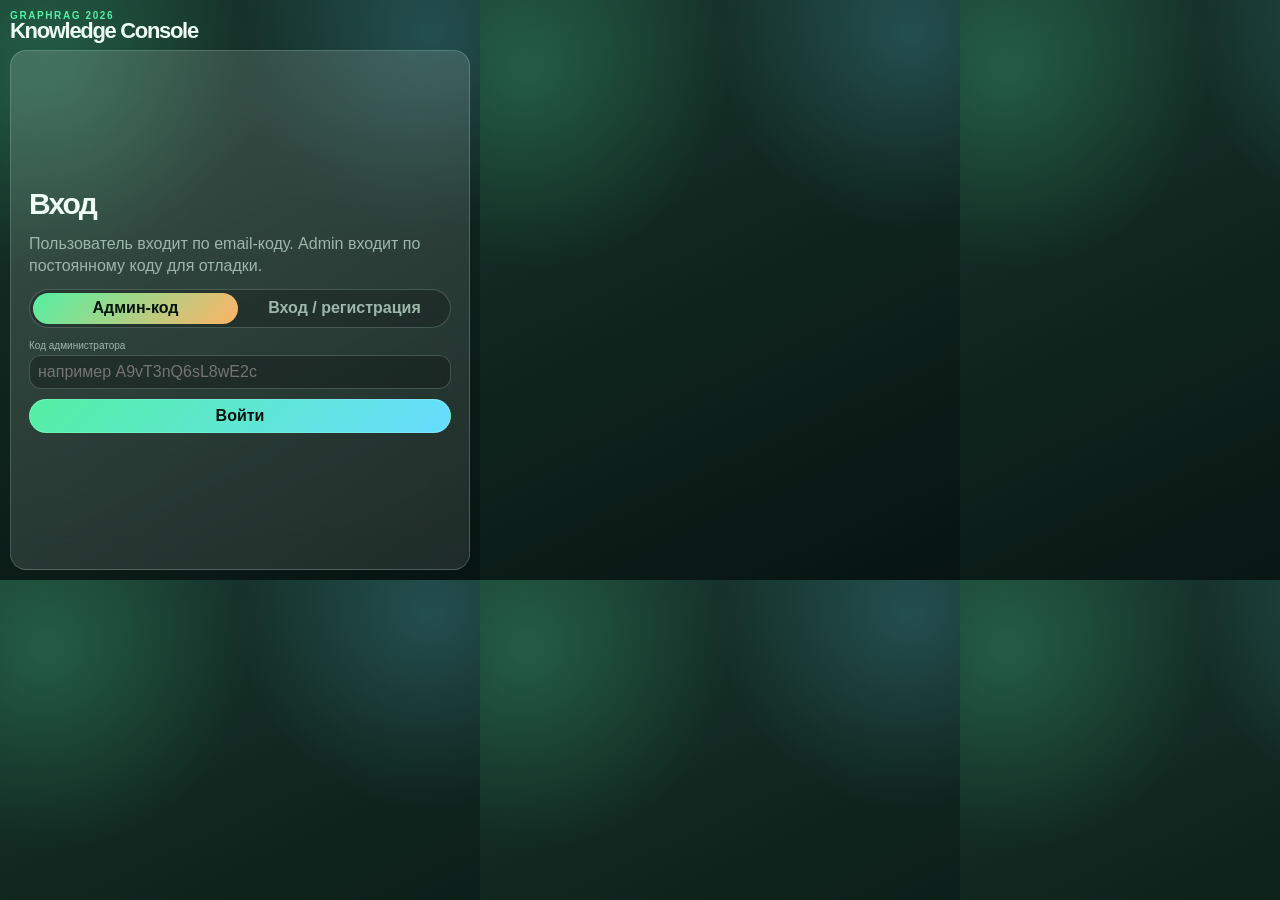
<file: diplom/browser_extension/popup.html>
<!doctype html>
<html lang="ru">
  <head>
    <meta charset="utf-8" />
    <meta name="viewport" content="width=device-width, initial-scale=1" />
    <title>GraphRAG Console</title>
    <link rel="stylesheet" href="styles.css" />
  </head>
  <body>
    <main class="app">
      <header class="header">
        <div>
          <div class="eyebrow">GraphRAG 2026</div>
          <h1>Knowledge Console</h1>
        </div>
        <button id="logoutBtn" class="btn ghost hidden">Выйти</button>
      </header>

      <section id="loginView" class="card login-view">
        <h2>Вход</h2>
        <p class="muted">Пользователь входит по email-коду. Admin входит по постоянному коду для отладки.</p>
        <div class="auth-switch">
          <button id="showLoginBtn" class="auth-tab active" type="button">Админ-код</button>
          <button id="showRegisterBtn" class="auth-tab" type="button">Вход / регистрация</button>
        </div>

        <div id="codeLoginForm" class="auth-panel">
          <label class="field">
            <span>Код администратора</span>
            <input id="accessCode" placeholder="например A9vT3nQ6sL8wE2c" autocomplete="off" />
          </label>
          <button id="codeLoginBtn" class="btn primary full">Войти</button>
          <p id="loginError" class="error hidden"></p>
        </div>

        <div id="registerForm" class="auth-panel hidden">
          <label class="field">
            <span>Email</span>
            <input id="registerEmail" type="email" placeholder="name@example.com" autocomplete="email" />
          </label>
          <button id="registerBtn" class="btn primary full">Отправить код на почту</button>
          <p id="registerError" class="error hidden"></p>
          <div id="registerSent" class="sent-card hidden">
            <span class="sent-icon">✓</span>
            <div>
              <strong>Код отправлен</strong>
              <p>Проверь почту и введи код ниже.</p>
            </div>
          </div>
          <div id="emailCodeBlock" class="auth-panel hidden">
            <label class="field">
              <span>Код из письма</span>
              <input id="emailCode" inputmode="numeric" maxlength="12" placeholder="123456" autocomplete="one-time-code" />
            </label>
            <button id="verifyEmailCodeBtn" class="btn primary full">Войти</button>
          </div>
        </div>
      </section>

      <section id="mainView" class="main-view hidden">
        <section class="top-grid">
          <div class="card user-card">
            <span id="roleBadge" class="badge">user</span>
            <span id="apiStatusText" class="api-state">API: unknown</span>
          </div>

          <div class="card api-card">
            <label class="field">
              <span>API endpoint</span>
              <input id="apiUrl" placeholder="http://127.0.0.1:8099" />
            </label>
            <button id="saveApiBtn" class="btn small">Save</button>
            <button id="statusBtn" class="btn small ghost">Status</button>
          </div>
        </section>

        <nav class="tabs">
          <button class="tab active" data-tab="chat">Chat</button>
          <button id="mgrTabBtn" class="tab" data-tab="mgr">MGR</button>
        </nav>

        <section id="chatTab" class="tab-panel active">
          <div id="messages" class="messages">
            <div class="message bot">Задай вопрос по базе знаний.</div>
          </div>
          <div class="chat-form">
            <textarea id="question" placeholder="Например: дай ссылку на NuGet.CommandLine версии 6.10.0"></textarea>
            <button id="askBtn" class="btn primary">Ask</button>
          </div>
        </section>

        <section id="mgrTab" class="tab-panel mgr-panel">
          <section class="card output-card">
            <div class="card-head">
              <strong>Output</strong>
              <div class="segmented">
                <label><input type="radio" name="outputMode" value="text" checked /> Text</label>
                <label><input type="radio" name="outputMode" value="json" /> JSON</label>
                <button id="clearLogBtn" class="link-btn">clear</button>
              </div>
            </div>
            <pre id="log">Нажми Status или запусти действие.</pre>
          </section>

          <section class="quick-actions">
            <button id="mgrStatusBtn" class="btn ghost">Status</button>
            <button id="rebuildBtn" class="btn ghost">Rebuild KB</button>
            <button id="askDebugBtn" class="btn ghost">Ask Debug</button>
          </section>

          <section class="card parse-card">
            <div class="card-head">
              <strong>Parse from file</strong>
              <span class="muted">первые N или весь файл</span>
            </div>
            <div class="parse-grid">
              <label class="field">
                <span>Тип</span>
                <select id="sourceFileType">
                  <option value="packages">packages.txt</option>
                  <option value="docs">docs_registry.json</option>
                </select>
              </label>
              <label class="field">
                <span>N</span>
                <input id="sourceLimit" type="number" min="1" placeholder="all" />
              </label>
            </div>
            <label class="field">
              <span>Путь к файлу</span>
              <input id="sourceFilePath" value="xdt/rpo/packages.txt" />
            </label>
            <div class="row">
              <label class="check">
                <input id="forceRefresh" type="checkbox" />
                force refresh
              </label>
              <button id="parseFileBtn" class="btn primary">Parse file</button>
            </div>
          </section>

          <section class="card url-card">
            <div class="card-head">
              <strong>Single URL</strong>
              <span class="muted">одна страница</span>
            </div>
            <label class="field">
              <span>URL</span>
              <input id="singleUrl" placeholder="https://docs.python.org/3.12/library/functions.html#eval" />
            </label>
            <button id="parseUrlBtn" class="btn primary full">Parse URL</button>
          </section>

        </section>
      </section>

      <section id="askDebugModal" class="modal hidden" aria-hidden="true">
        <div class="modal-backdrop" id="askDebugBackdrop"></div>
        <div class="modal-card" role="dialog" aria-modal="true" aria-labelledby="askDebugTitle">
          <div class="modal-head">
            <div>
              <strong id="askDebugTitle">Ask Debug</strong>
              <p class="muted">Вопрос будет отправлен на /ask_debug, ответ появится в Output.</p>
            </div>
            <button id="askDebugCloseBtn" class="link-btn" type="button">×</button>
          </div>

          <label class="field">
            <span>Вопрос для отладки</span>
            <textarea id="askDebugQuestion" placeholder="Например: какие пакеты nuget есть в базе?"></textarea>
          </label>

          <div class="modal-actions">
            <button id="askDebugCancelBtn" class="btn ghost" type="button">Отмена</button>
            <button id="askDebugRunBtn" class="btn primary" type="button">Отправить</button>
          </div>
        </div>
      </section>
    </main>
    <script src="popup.js"></script>
  </body>
</html>
</file>
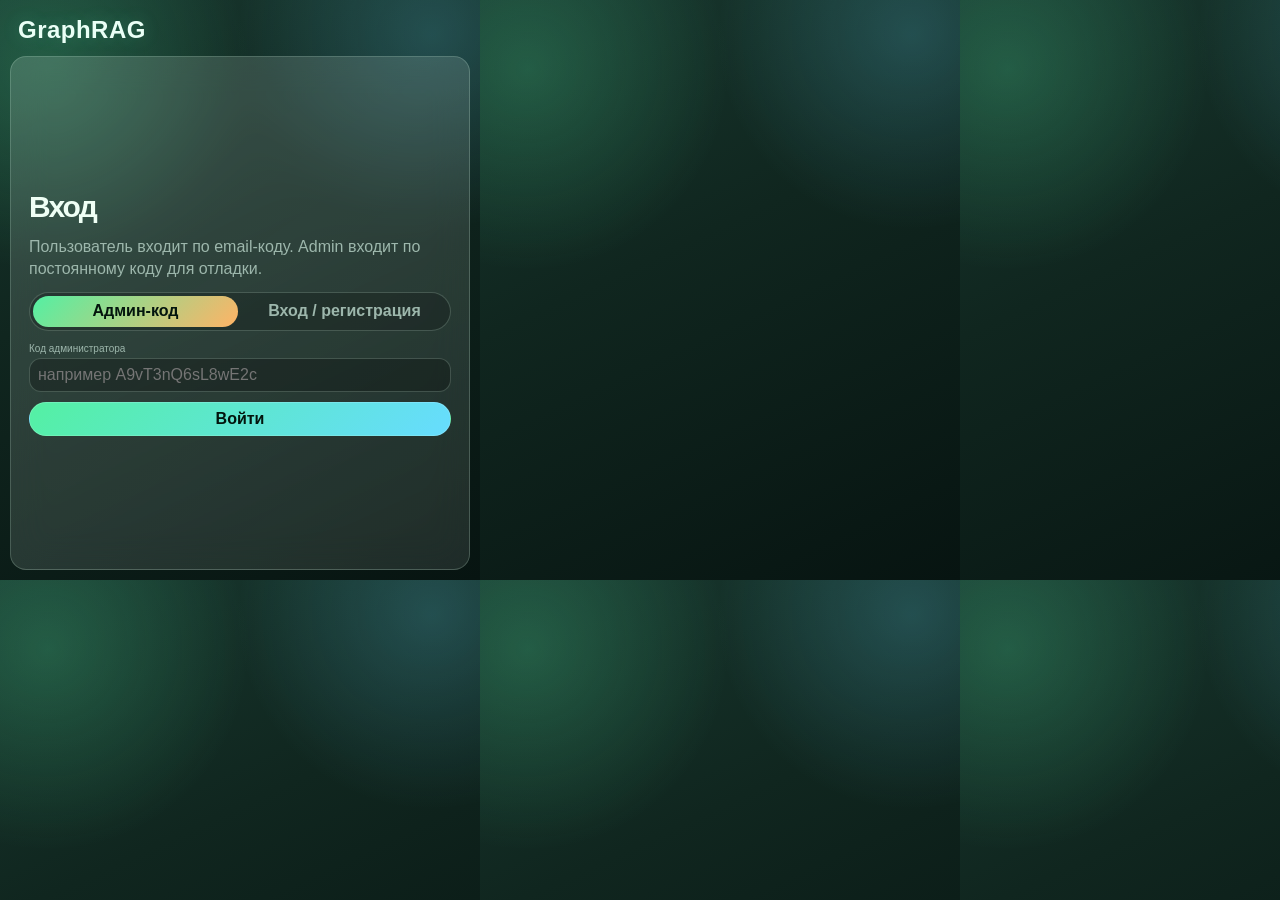
<file: last_version/diplom/browser_extension/popup.html>
<!doctype html>
<html lang="ru">
  <head>
    <meta charset="utf-8" />
    <meta name="viewport" content="width=device-width, initial-scale=1" />
    <link rel="stylesheet" href="styles.css" />
  </head>
  <body>
    <main class="app">
    <header class="header">
      <div>
        <h1 class="brand-title">GraphRAG</h1>
      </div>
      <button id="logoutBtn" class="btn ghost hidden">Выйти</button>
    </header>

      <section id="loginView" class="card login-view">
        <h2>Вход</h2>
        <p class="muted">Пользователь входит по email-коду. Admin входит по постоянному коду для отладки.</p>
        <div class="auth-switch">
          <button id="showLoginBtn" class="auth-tab active" type="button">Админ-код</button>
          <button id="showRegisterBtn" class="auth-tab" type="button">Вход / регистрация</button>
        </div>

        <div id="codeLoginForm" class="auth-panel">
          <label class="field">
            <span>Код администратора</span>
            <input id="accessCode" placeholder="например A9vT3nQ6sL8wE2c" autocomplete="off" />
          </label>
          <button id="codeLoginBtn" class="btn primary full">Войти</button>
          <p id="loginError" class="error hidden"></p>
        </div>

        <div id="registerForm" class="auth-panel hidden">
          <label class="field">
            <span>Email</span>
            <input id="registerEmail" type="email" placeholder="name@example.com" autocomplete="email" />
          </label>
          <button id="registerBtn" class="btn primary full">Отправить код на почту</button>
          <p id="registerError" class="error hidden"></p>
          <div id="registerSent" class="sent-card hidden">
            <span class="sent-icon">✓</span>
            <div>
              <strong>Код отправлен</strong>
              <p>Проверь почту и введи код ниже.</p>
            </div>
          </div>
          <div id="emailCodeBlock" class="auth-panel hidden">
            <label class="field">
              <span>Код из письма</span>
              <input id="emailCode" inputmode="numeric" maxlength="12" placeholder="123456" autocomplete="one-time-code" />
            </label>
            <button id="verifyEmailCodeBtn" class="btn primary full">Войти</button>
          </div>
        </div>
      </section>

      <section id="mainView" class="main-view hidden">
        <section class="top-grid">
          <div class="card user-card">
            <span id="roleBadge" class="badge">user</span>
            <span id="apiStatusText" class="api-state">API: unknown</span>
          </div>

          <div class="card llm-card">
            <span class="mini-label">Выбор модели</span>
            <div class="llm-switch" aria-label="Answer model">
              <button id="llmApiBtn" class="llm-option active" type="button">API</button>
              <button id="llmLocalBtn" class="llm-option" type="button">Local</button>
            </div>
          </div>

          <div class="card api-card">
            <label class="field">
              <span>API endpoint</span>
              <input id="apiUrl" placeholder="http://127.0.0.1:8099" />
            </label>
            <button id="saveApiBtn" class="btn small">Save</button>
            <button id="statusBtn" class="btn small ghost">Status</button>
          </div>
        </section>

        <nav class="tabs">
          <button class="tab active" data-tab="chat">Chat</button>
          <button id="mgrTabBtn" class="tab" data-tab="mgr">MGR</button>
        </nav>

        <section id="chatTab" class="tab-panel active">
          <div id="messages" class="messages">
            <div class="message bot">Задай вопрос по базе знаний.</div>
          </div>
          <div class="chat-form">
            <textarea id="question" placeholder="Например: дай ссылку на NuGet.CommandLine версии 6.10.0"></textarea>
            <button id="askBtn" class="btn primary">Ask</button>
          </div>
        </section>

        <section id="mgrTab" class="tab-panel mgr-panel">
          <section class="card output-card">
            <div class="card-head">
              <strong>Output</strong>
              <div class="segmented">
                <label><input type="radio" name="outputMode" value="text" checked /> Text</label>
                <label><input type="radio" name="outputMode" value="json" /> JSON</label>
                <button id="clearLogBtn" class="link-btn">clear</button>
              </div>
            </div>
            <pre id="log">Нажми Status или запусти действие.</pre>
          </section>

          <section class="quick-actions">
            <button id="mgrStatusBtn" class="btn ghost">Status</button>
            <button id="rebuildBtn" class="btn ghost">Rebuild KB</button>
            <button id="askDebugBtn" class="btn ghost">Ask Debug</button>
          </section>

          <section class="card parse-card">
            <div class="card-head">
              <strong>Parse from file</strong>
              <span class="muted">первые N или весь файл</span>
            </div>
            <div class="parse-grid">
              <label class="field">
                <span>Тип</span>
                <select id="sourceFileType">
                  <option value="packages">packages.txt</option>
                  <option value="docs">docs_registry.json</option>
                </select>
              </label>
              <label class="field">
                <span>N</span>
                <input id="sourceLimit" type="number" min="1" placeholder="all" />
              </label>
            </div>
            <label class="field">
              <span>Путь к файлу</span>
              <input id="sourceFilePath" value="xdt/rpo/packages.txt" />
            </label>
            <div class="row">
              <label class="check">
                <input id="forceRefresh" type="checkbox" />
                force refresh
              </label>
              <button id="parseFileBtn" class="btn primary">Parse file</button>
            </div>
          </section>

          <section class="card url-card">
            <div class="card-head">
              <strong>Single URL</strong>
              <span class="muted">одна страница</span>
            </div>
            <label class="field">
              <span>URL</span>
              <input id="singleUrl" placeholder="https://docs.python.org/3.12/library/functions.html#eval" />
            </label>
            <button id="parseUrlBtn" class="btn primary full">Parse URL</button>
          </section>

        </section>
      </section>

      <section id="askDebugModal" class="modal hidden" aria-hidden="true">
        <div class="modal-backdrop" id="askDebugBackdrop"></div>
        <div class="modal-card" role="dialog" aria-modal="true" aria-labelledby="askDebugTitle">
          <div class="modal-head">
            <div>
              <strong id="askDebugTitle">Ask Debug</strong>
              <p class="muted">Вопрос будет отправлен на /ask_debug, ответ появится в Output.</p>
            </div>
            <button id="askDebugCloseBtn" class="link-btn" type="button">×</button>
          </div>

          <label class="field">
            <span>Вопрос для отладки</span>
            <textarea id="askDebugQuestion" placeholder="Например: какие пакеты nuget есть в базе?"></textarea>
          </label>

          <div class="modal-actions">
            <button id="askDebugCancelBtn" class="btn ghost" type="button">Отмена</button>
            <button id="askDebugRunBtn" class="btn primary" type="button">Отправить</button>
          </div>
        </div>
      </section>
    </main>
    <script src="popup.js"></script>
  </body>
</html>
</file>
<file: diplom/browser_extension/styles.css>
:root {
  --bg: #071411;
  --bg2: #10261f;
  --card: rgba(239, 255, 245, 0.1);
  --card2: rgba(239, 255, 245, 0.16);
  --line: rgba(220, 255, 235, 0.2);
  --text: #effff5;
  --muted: #9db7ac;
  --green: #54f0a3;
  --cyan: #67dcff;
  --orange: #ffb366;
  --red: #ff6b78;
}

* {
  box-sizing: border-box;
}

html,
body {
  width: 480px;
  height: 580px;
  margin: 0;
  overflow: hidden;
}

body {
  overflow: hidden;
  color: var(--text);
  background:
    radial-gradient(circle at 10% 12%, rgba(84, 240, 163, 0.22), transparent 30%),
    radial-gradient(circle at 90% 6%, rgba(103, 220, 255, 0.2), transparent 28%),
    linear-gradient(155deg, #18382f, var(--bg2) 42%, var(--bg));
  font-family: "Segoe UI Variable Display", "Segoe UI", sans-serif;
}

::-webkit-scrollbar {
  width: 9px;
  height: 0;
}

::-webkit-scrollbar-track {
  background: rgba(5, 20, 16, 0.55);
  border-radius: 999px;
}

::-webkit-scrollbar-thumb {
  border: 2px solid rgba(5, 20, 16, 0.55);
  border-radius: 999px;
  background: linear-gradient(180deg, var(--green), var(--cyan));
}

::-webkit-scrollbar-thumb:hover {
  background: linear-gradient(180deg, #75ffc0, #8de8ff);
}

button,
input,
textarea,
select {
  font: inherit;
}

.hidden {
  display: none !important;
}

.app {
  width: 480px;
  height: 580px;
  max-height: 580px;
  display: grid;
  grid-template-rows: auto minmax(0, 1fr);
  gap: 8px;
  padding: 10px;
  overflow: hidden;
}

.header {
  display: flex;
  align-items: flex-start;
  justify-content: space-between;
  gap: 8px;
}

.eyebrow {
  color: var(--green);
  font-size: 10px;
  font-weight: 800;
  letter-spacing: 0.16em;
  text-transform: uppercase;
}

h1,
h2,
p {
  margin: 0;
}

h1 {
  font-size: 22px;
  line-height: 0.95;
  letter-spacing: -0.06em;
}

h2 {
  font-size: 30px;
  letter-spacing: -0.06em;
}

.main-view {
  min-height: 0;
  display: grid;
  grid-template-rows: auto auto minmax(0, 1fr);
  gap: 7px;
  overflow: hidden;
}

.card,
.tabs,
.tab-panel {
  border: 1px solid var(--line);
  border-radius: 16px;
  background: linear-gradient(145deg, var(--card2), var(--card));
  backdrop-filter: blur(18px);
}

.login-view {
  display: grid;
  gap: 12px;
  align-content: center;
  padding: 18px;
  min-height: 0;
  overflow: hidden;
}

.auth-switch {
  display: grid;
  grid-template-columns: repeat(2, 1fr);
  gap: 4px;
  padding: 3px;
  border: 1px solid var(--line);
  border-radius: 999px;
  background: rgba(0, 0, 0, 0.2);
}

.auth-tab {
  min-height: 31px;
  border: 0;
  border-radius: 999px;
  color: var(--muted);
  background: transparent;
  font-weight: 850;
  cursor: pointer;
}

.auth-tab.active {
  color: #03140d;
  background: linear-gradient(135deg, var(--green), var(--orange));
}

.auth-panel {
  display: grid;
  gap: 10px;
}

.sent-card {
  display: grid;
  grid-template-columns: auto minmax(0, 1fr);
  gap: 10px;
  align-items: center;
  padding: 10px;
  border: 1px solid rgba(84, 240, 163, 0.36);
  border-radius: 14px;
  background: rgba(84, 240, 163, 0.12);
}

.sent-card strong {
  display: block;
  font-size: 13px;
}

.sent-card p {
  margin-top: 2px;
  color: var(--muted);
  font-size: 11px;
  line-height: 1.35;
}

.sent-icon {
  display: grid;
  place-items: center;
  width: 32px;
  height: 32px;
  border-radius: 999px;
  color: #03140d;
  background: linear-gradient(135deg, var(--green), var(--cyan));
  font-weight: 950;
  box-shadow: 0 0 24px rgba(84, 240, 163, 0.28);
}

.sent-pop {
  animation: sentPop 0.48s cubic-bezier(0.18, 0.9, 0.2, 1.25);
}

.muted,
.hint {
  color: var(--muted);
  line-height: 1.35;
}

.hint,
.error {
  font-size: 11px;
}

.error {
  color: var(--red);
}

code {
  color: var(--green);
}

.top-grid {
  display: grid;
  grid-template-columns: 0.75fr 1.8fr;
  gap: 6px;
}

.top-grid.user-mode {
  grid-template-columns: 1fr;
}

.user-card,
.api-card {
  padding: 7px;
}

.badge {
  display: inline-flex;
  padding: 5px 8px;
  border-radius: 999px;
  font-size: 10px;
  font-weight: 900;
  letter-spacing: 0.12em;
  text-transform: uppercase;
}

.badge.user {
  color: var(--cyan);
  background: rgba(103, 220, 255, 0.18);
}

.badge.admin {
  color: var(--orange);
  background: rgba(255, 179, 102, 0.2);
}

.api-state {
  display: block;
  margin-top: 6px;
  color: var(--muted);
  font-size: 11px;
}

.api-state.ok {
  color: var(--green);
}

.api-state.warn {
  color: var(--orange);
}

.api-state.bad {
  color: var(--red);
}

.api-card {
  display: grid;
  grid-template-columns: minmax(0, 1fr) auto auto;
  gap: 6px;
  align-items: end;
}

.field {
  display: grid;
  gap: 4px;
  min-width: 0;
}

.field span {
  color: var(--muted);
  font-size: 10px;
}

input,
textarea,
select {
  width: 100%;
  min-width: 0;
  border: 1px solid var(--line);
  border-radius: 12px;
  outline: none;
  padding: 7px 8px;
  color: var(--text);
  background: rgba(0, 0, 0, 0.26);
}

textarea {
  min-height: 72px;
  resize: none;
}

.btn {
  min-height: 32px;
  border: 1px solid rgba(255, 255, 255, 0.15);
  border-radius: 999px;
  padding: 7px 11px;
  color: #03140d;
  background: linear-gradient(135deg, var(--green), var(--cyan));
  font-weight: 850;
  cursor: pointer;
}

.btn.small {
  min-height: 32px;
  padding: 6px 9px;
  font-size: 12px;
}

.btn.ghost,
.link-btn {
  color: var(--muted);
  background: rgba(255, 255, 255, 0.08);
}

.btn.full {
  width: 100%;
}

.btn:disabled {
  opacity: 0.62;
  cursor: wait;
}

.btn.busy {
  box-shadow: 0 0 0 3px rgba(103, 220, 255, 0.18), 0 0 24px rgba(103, 220, 255, 0.22);
}

.btn.done {
  box-shadow: 0 0 0 3px rgba(84, 240, 163, 0.2), 0 0 22px rgba(84, 240, 163, 0.26);
}

.btn.failed {
  color: #ffe9ec;
  background: rgba(255, 107, 120, 0.22);
  box-shadow: 0 0 0 3px rgba(255, 107, 120, 0.18);
}

.tabs {
  display: grid;
  grid-template-columns: repeat(2, 1fr);
  gap: 4px;
  padding: 3px;
  border-radius: 999px;
  background: rgba(0, 0, 0, 0.22);
}

.tab {
  min-height: 30px;
  border: 0;
  border-radius: 999px;
  color: var(--muted);
  background: transparent;
  font-weight: 850;
}

.tab.active {
  color: #03140d;
  background: linear-gradient(135deg, var(--green), var(--orange));
}

.tab-panel {
  display: none;
  min-height: 0;
  overflow-x: hidden;
  overflow-y: hidden;
  padding: 8px;
  padding-bottom: 8px;
}

.tab-panel.active {
  display: block;
  gap: 8px;
  align-content: start;
}

#chatTab.active {
  display: grid;
  grid-template-rows: minmax(0, 1fr) auto;
}

.mgr-panel.active {
  display: grid;
  gap: 8px;
  align-content: start;
  overflow-x: hidden;
  overflow-y: auto;
  padding-right: 6px;
}

.mgr-panel > * + * {
  margin-top: 0;
}

.messages {
  min-height: 0;
  overflow-x: hidden;
  overflow-y: auto;
  display: grid;
  align-content: start;
  gap: 8px;
  padding-right: 2px;
}

.message {
  max-width: 88%;
  padding: 9px 10px;
  border-radius: 14px;
  white-space: pre-wrap;
  overflow-wrap: anywhere;
  word-break: normal;
  font-size: 12px;
  line-height: 1.35;
}

.message a {
  display: inline;
  max-width: 100%;
  color: inherit;
  font-weight: 800;
  text-decoration: underline;
  text-decoration-thickness: 1px;
  text-underline-offset: 3px;
  overflow-wrap: anywhere;
}

.message.bot a,
.message.error a {
  color: #9fffd0;
}

.message.user a {
  color: #03140d;
}

.message.bot {
  justify-self: start;
  background: rgba(255, 255, 255, 0.11);
}

.message.user {
  justify-self: end;
  color: #03140d;
  background: var(--green);
}

.message.error {
  justify-self: start;
  color: #ffd6da;
  background: rgba(255, 107, 120, 0.2);
}

.chat-form {
  display: grid;
  grid-template-columns: minmax(0, 1fr) auto;
  gap: 8px;
  align-items: end;
}

.mgr-panel {
  grid-template-rows: auto auto auto auto auto;
}

.output-card,
.parse-card,
.url-card {
  padding: 7px;
}

.card-head {
  display: flex;
  align-items: center;
  justify-content: space-between;
  gap: 8px;
  margin-bottom: 7px;
}

.card-head strong {
  font-size: 13px;
}

.card-head .muted {
  font-size: 10px;
}

.segmented {
  display: flex;
  align-items: center;
  gap: 6px;
  color: var(--muted);
  font-size: 11px;
}

.segmented input,
.check input {
  width: auto;
  accent-color: var(--green);
}

.link-btn {
  min-height: 26px;
  border: 0;
  border-radius: 999px;
  padding: 4px 8px;
  font-size: 11px;
}

pre {
  height: 96px;
  margin: 0;
  overflow-x: hidden;
  overflow-y: auto;
  padding: 8px;
  border-radius: 12px;
  color: #d8f8e5;
  background: rgba(0, 0, 0, 0.24);
  white-space: pre-wrap;
  overflow-wrap: anywhere;
  word-break: normal;
  font-family: "Cascadia Code", "Consolas", monospace;
  font-size: 11px;
  line-height: 1.38;
}

.quick-actions {
  display: grid;
  grid-template-columns: repeat(3, minmax(0, 1fr));
  gap: 6px;
}

.quick-actions .btn {
  padding: 7px 6px;
  font-size: 11px;
}

.parse-grid {
  display: grid;
  grid-template-columns: 1fr 74px;
  gap: 7px;
}

.row {
  display: grid;
  grid-template-columns: minmax(0, 1fr) auto;
  gap: 7px;
  align-items: center;
}

.check {
  display: inline-flex;
  gap: 6px;
  align-items: center;
  color: var(--muted);
  font-size: 11px;
}

.loading {
  color: transparent !important;
  position: relative;
}

.loading::after {
  content: "";
  position: absolute;
  width: 13px;
  height: 13px;
  inset: 50% auto auto 50%;
  margin: -7px 0 0 -7px;
  border: 2px solid rgba(3, 20, 13, 0.25);
  border-top-color: #03140d;
  border-radius: 999px;
  animation: spin 0.8s linear infinite;
}

@keyframes spin {
  to {
    transform: rotate(360deg);
  }
}

@keyframes sentPop {
  0% {
    opacity: 0;
    transform: translateY(8px) scale(0.96);
  }

  65% {
    opacity: 1;
    transform: translateY(-2px) scale(1.02);
  }

  100% {
    opacity: 1;
    transform: translateY(0) scale(1);
  }
}


.modal {
  position: fixed;
  inset: 0;
  z-index: 50;
  display: grid;
  place-items: center;
  padding: 14px;
}

.modal-backdrop {
  position: absolute;
  inset: 0;
  background: rgba(2, 10, 8, 0.66);
  backdrop-filter: blur(7px);
}

.modal-card {
  position: relative;
  z-index: 1;
  width: min(430px, 100%);
  display: grid;
  gap: 12px;
  padding: 13px;
  border: 1px solid rgba(220, 255, 235, 0.3);
  border-radius: 18px;
  background:
    radial-gradient(circle at 10% 0%, rgba(84, 240, 163, 0.18), transparent 34%),
    linear-gradient(145deg, #24463c, #122a22 70%, #071411);
  box-shadow: 0 20px 70px rgba(0, 0, 0, 0.48);
}

.modal-head {
  display: flex;
  align-items: flex-start;
  justify-content: space-between;
  gap: 10px;
}

.modal-head strong {
  display: block;
  font-size: 16px;
  line-height: 1.1;
}

.modal-head p {
  margin-top: 4px;
  font-size: 11px;
}

#askDebugQuestion {
  min-height: 110px;
}

.modal-actions {
  display: grid;
  grid-template-columns: 1fr 1fr;
  gap: 8px;
}
</file>
<file: last_version/diplom/browser_extension/styles.css>
:root {
  --bg: #071411;
  --bg2: #10261f;
  --card: rgba(239, 255, 245, 0.1);
  --card2: rgba(239, 255, 245, 0.16);
  --line: rgba(220, 255, 235, 0.2);
  --text: #effff5;
  --muted: #9db7ac;
  --green: #54f0a3;
  --cyan: #67dcff;
  --orange: #ffb366;
  --red: #ff6b78;
}

* {
  box-sizing: border-box;
}

html,
body {
  width: 480px;
  height: 580px;
  margin: 0;
  overflow: hidden;
}

body {
  overflow: hidden;
  color: var(--text);
  background:
    radial-gradient(circle at 10% 12%, rgba(84, 240, 163, 0.22), transparent 30%),
    radial-gradient(circle at 90% 6%, rgba(103, 220, 255, 0.2), transparent 28%),
    linear-gradient(155deg, #18382f, var(--bg2) 42%, var(--bg));
  font-family: "Segoe UI Variable Display", "Segoe UI", sans-serif;
}

::-webkit-scrollbar {
  width: 9px;
  height: 0;
}

::-webkit-scrollbar-track {
  background: rgba(5, 20, 16, 0.55);
  border-radius: 999px;
}

::-webkit-scrollbar-thumb {
  border: 2px solid rgba(5, 20, 16, 0.55);
  border-radius: 999px;
  background: linear-gradient(180deg, var(--green), var(--cyan));
}

::-webkit-scrollbar-thumb:hover {
  background: linear-gradient(180deg, #75ffc0, #8de8ff);
}

button,
input,
textarea,
select {
  font: inherit;
}

.hidden {
  display: none !important;
}

.app {
  width: 480px;
  height: 580px;
  max-height: 580px;
  display: grid;
  grid-template-rows: auto minmax(0, 1fr);
  gap: 8px;
  padding: 10px;
  overflow: hidden;
}

.header {
  display: flex;
  align-items: flex-start;
  justify-content: space-between;
  gap: 8px;
}

.eyebrow {
  color: var(--green);
  font-size: 10px;
  font-weight: 800;
  letter-spacing: 0.16em;
  text-transform: uppercase;
}

h1,
h2,
p {
  margin: 0;
}

h1 {
  font-size: 22px;
  line-height: 0.95;
  letter-spacing: -0.06em;
}

h2 {
  font-size: 30px;
  letter-spacing: -0.06em;
}

.main-view {
  min-height: 0;
  display: grid;
  grid-template-rows: auto auto minmax(0, 1fr);
  gap: 7px;
  overflow: hidden;
}

.card,
.tabs,
.tab-panel {
  border: 1px solid var(--line);
  border-radius: 16px;
  background: linear-gradient(145deg, var(--card2), var(--card));
  backdrop-filter: blur(18px);
}

.login-view {
  display: grid;
  gap: 12px;
  align-content: center;
  padding: 18px;
  min-height: 0;
  overflow: hidden;
}

.auth-switch {
  display: grid;
  grid-template-columns: repeat(2, 1fr);
  gap: 4px;
  padding: 3px;
  border: 1px solid var(--line);
  border-radius: 999px;
  background: rgba(0, 0, 0, 0.2);
}

.auth-tab {
  min-height: 31px;
  border: 0;
  border-radius: 999px;
  color: var(--muted);
  background: transparent;
  font-weight: 850;
  cursor: pointer;
}

.auth-tab.active {
  color: #03140d;
  background: linear-gradient(135deg, var(--green), var(--orange));
}

.auth-panel {
  display: grid;
  gap: 10px;
}

.sent-card {
  display: grid;
  grid-template-columns: auto minmax(0, 1fr);
  gap: 10px;
  align-items: center;
  padding: 10px;
  border: 1px solid rgba(84, 240, 163, 0.36);
  border-radius: 14px;
  background: rgba(84, 240, 163, 0.12);
}

.sent-card strong {
  display: block;
  font-size: 13px;
}

.sent-card p {
  margin-top: 2px;
  color: var(--muted);
  font-size: 11px;
  line-height: 1.35;
}

.sent-icon {
  display: grid;
  place-items: center;
  width: 32px;
  height: 32px;
  border-radius: 999px;
  color: #03140d;
  background: linear-gradient(135deg, var(--green), var(--cyan));
  font-weight: 950;
  box-shadow: 0 0 24px rgba(84, 240, 163, 0.28);
}

.sent-pop {
  animation: sentPop 0.48s cubic-bezier(0.18, 0.9, 0.2, 1.25);
}

.muted,
.hint {
  color: var(--muted);
  line-height: 1.35;
}

.hint,
.error {
  font-size: 11px;
}

.error {
  color: var(--red);
}

code {
  color: var(--green);
}

.top-grid {
  display: grid;
  grid-template-columns: 0.68fr 0.92fr 1.65fr;
  gap: 6px;
}

.top-grid.user-mode {
  grid-template-columns: 0.85fr 1.15fr;
}

.user-card,
.api-card,
.llm-card {
  padding: 7px;
}

.llm-card {
  display: grid;
  gap: 5px;
}

.mini-label {
  color: var(--muted);
  font-size: 9px;
  font-weight: 850;
  letter-spacing: 0.08em;
  text-transform: uppercase;
}

.llm-switch {
  display: grid;
  grid-template-columns: repeat(2, 1fr);
  gap: 3px;
  padding: 3px;
  border: 1px solid var(--line);
  border-radius: 999px;
  background: rgba(0, 0, 0, 0.24);
}

.llm-option {
  min-height: 24px;
  border: 0;
  border-radius: 999px;
  color: var(--muted);
  background: transparent;
  font-size: 11px;
  font-weight: 900;
  cursor: pointer;
}

.llm-option.active {
  color: #03140d;
  background: linear-gradient(135deg, var(--green), var(--cyan));
  box-shadow: 0 0 18px rgba(84, 240, 163, 0.22);
}

.badge {
  display: inline-flex;
  padding: 5px 8px;
  border-radius: 999px;
  font-size: 10px;
  font-weight: 900;
  letter-spacing: 0.12em;
  text-transform: uppercase;
}

.badge.user {
  color: var(--cyan);
  background: rgba(103, 220, 255, 0.18);
}

.badge.admin {
  color: var(--orange);
  background: rgba(255, 179, 102, 0.2);
}

.api-state {
  display: block;
  margin-top: 6px;
  color: var(--muted);
  font-size: 11px;
}

.api-state.ok {
  color: var(--green);
}

.api-state.warn {
  color: var(--orange);
}

.api-state.bad {
  color: var(--red);
}

.api-card {
  display: grid;
  grid-template-columns: minmax(0, 1fr) auto auto;
  gap: 6px;
  align-items: end;
}

.field {
  display: grid;
  gap: 4px;
  min-width: 0;
}

.field span {
  color: var(--muted);
  font-size: 10px;
}

input,
textarea,
select {
  width: 100%;
  min-width: 0;
  border: 1px solid var(--line);
  border-radius: 12px;
  outline: none;
  padding: 7px 8px;
  color: var(--text);
  background: rgba(0, 0, 0, 0.26);
}

textarea {
  min-height: 72px;
  resize: none;
}

.btn {
  min-height: 32px;
  border: 1px solid rgba(255, 255, 255, 0.15);
  border-radius: 999px;
  padding: 7px 11px;
  color: #03140d;
  background: linear-gradient(135deg, var(--green), var(--cyan));
  font-weight: 850;
  cursor: pointer;
}

.btn.small {
  min-height: 32px;
  padding: 6px 9px;
  font-size: 12px;
}

.btn.ghost,
.link-btn {
  color: var(--muted);
  background: rgba(255, 255, 255, 0.08);
}

.btn.full {
  width: 100%;
}

.btn:disabled {
  opacity: 0.62;
  cursor: wait;
}

.btn.busy {
  box-shadow: 0 0 0 3px rgba(103, 220, 255, 0.18), 0 0 24px rgba(103, 220, 255, 0.22);
}

.btn.done {
  box-shadow: 0 0 0 3px rgba(84, 240, 163, 0.2), 0 0 22px rgba(84, 240, 163, 0.26);
}

.btn.failed {
  color: #ffe9ec;
  background: rgba(255, 107, 120, 0.22);
  box-shadow: 0 0 0 3px rgba(255, 107, 120, 0.18);
}

.tabs {
  display: grid;
  grid-template-columns: repeat(2, 1fr);
  gap: 4px;
  padding: 3px;
  border-radius: 999px;
  background: rgba(0, 0, 0, 0.22);
}

.tab {
  min-height: 30px;
  border: 0;
  border-radius: 999px;
  color: var(--muted);
  background: transparent;
  font-weight: 850;
}

.tab.active {
  color: #03140d;
  background: linear-gradient(135deg, var(--green), var(--orange));
}

.tab-panel {
  display: none;
  min-height: 0;
  overflow-x: hidden;
  overflow-y: hidden;
  padding: 8px;
  padding-bottom: 8px;
}

.tab-panel.active {
  display: block;
  gap: 8px;
  align-content: start;
}

#chatTab.active {
  display: grid;
  grid-template-rows: minmax(0, 1fr) auto;
}

.mgr-panel.active {
  display: grid;
  gap: 8px;
  align-content: start;
  overflow-x: hidden;
  overflow-y: auto;
  padding-right: 6px;
}

.mgr-panel > * + * {
  margin-top: 0;
}

.messages {
  min-height: 0;
  overflow-x: hidden;
  overflow-y: auto;
  display: grid;
  align-content: start;
  gap: 8px;
  padding-right: 2px;
}

.message {
  max-width: 88%;
  padding: 9px 10px;
  border-radius: 14px;
  white-space: pre-wrap;
  overflow-wrap: anywhere;
  word-break: normal;
  font-size: 12px;
  line-height: 1.35;
}

.message a {
  display: inline;
  max-width: 100%;
  color: inherit;
  font-weight: 800;
  text-decoration: underline;
  text-decoration-thickness: 1px;
  text-underline-offset: 3px;
  overflow-wrap: anywhere;
}

.message.bot a,
.message.error a {
  color: #9fffd0;
}

.message.user a {
  color: #03140d;
}

.message.bot {
  justify-self: start;
  background: rgba(255, 255, 255, 0.11);
}

.message.user {
  justify-self: end;
  color: #03140d;
  background: var(--green);
}

.message.error {
  justify-self: start;
  color: #ffd6da;
  background: rgba(255, 107, 120, 0.2);
}

.chat-form {
  display: grid;
  grid-template-columns: minmax(0, 1fr) auto;
  gap: 8px;
  align-items: end;
}

#askBtn {
  min-width: 58px;
  min-height: 40px;
  padding: 9px 14px;
  font-size: 13px;
}

.mgr-panel {
  grid-template-rows: auto auto auto auto auto;
}

.output-card,
.parse-card,
.url-card {
  padding: 7px;
}

.card-head {
  display: flex;
  align-items: center;
  justify-content: space-between;
  gap: 8px;
  margin-bottom: 7px;
}

.card-head strong {
  font-size: 13px;
}

.card-head .muted {
  font-size: 10px;
}

.segmented {
  display: flex;
  align-items: center;
  gap: 6px;
  color: var(--muted);
  font-size: 11px;
}

.segmented input,
.check input {
  width: auto;
  accent-color: var(--green);
}

.link-btn {
  min-height: 26px;
  border: 0;
  border-radius: 999px;
  padding: 4px 8px;
  font-size: 11px;
}

pre {
  height: 96px;
  margin: 0;
  overflow-x: hidden;
  overflow-y: auto;
  padding: 8px;
  border-radius: 12px;
  color: #d8f8e5;
  background: rgba(0, 0, 0, 0.24);
  white-space: pre-wrap;
  overflow-wrap: anywhere;
  word-break: normal;
  font-family: "Cascadia Code", "Consolas", monospace;
  font-size: 11px;
  line-height: 1.38;
}

.quick-actions {
  display: grid;
  grid-template-columns: repeat(3, minmax(0, 1fr));
  gap: 6px;
}

.quick-actions .btn {
  padding: 7px 6px;
  font-size: 11px;
}

.parse-grid {
  display: grid;
  grid-template-columns: 1fr 74px;
  gap: 7px;
}

.row {
  display: grid;
  grid-template-columns: minmax(0, 1fr) auto;
  gap: 7px;
  align-items: center;
}

.check {
  display: inline-flex;
  gap: 6px;
  align-items: center;
  color: var(--muted);
  font-size: 11px;
}

.loading {
  color: transparent !important;
  position: relative;
}

.loading::after {
  content: "";
  position: absolute;
  width: 13px;
  height: 13px;
  inset: 50% auto auto 50%;
  margin: -7px 0 0 -7px;
  border: 2px solid rgba(3, 20, 13, 0.25);
  border-top-color: #03140d;
  border-radius: 999px;
  animation: spin 0.8s linear infinite;
}

@keyframes spin {
  to {
    transform: rotate(360deg);
  }
}

@keyframes sentPop {
  0% {
    opacity: 0;
    transform: translateY(8px) scale(0.96);
  }

  65% {
    opacity: 1;
    transform: translateY(-2px) scale(1.02);
  }

  100% {
    opacity: 1;
    transform: translateY(0) scale(1);
  }
}


.modal {
  position: fixed;
  inset: 0;
  z-index: 50;
  display: grid;
  place-items: center;
  padding: 14px;
}

.modal-backdrop {
  position: absolute;
  inset: 0;
  background: rgba(2, 10, 8, 0.66);
  backdrop-filter: blur(7px);
}

.modal-card {
  position: relative;
  z-index: 1;
  width: min(430px, 100%);
  display: grid;
  gap: 12px;
  padding: 13px;
  border: 1px solid rgba(220, 255, 235, 0.3);
  border-radius: 18px;
  background:
    radial-gradient(circle at 10% 0%, rgba(84, 240, 163, 0.18), transparent 34%),
    linear-gradient(145deg, #24463c, #122a22 70%, #071411);
  box-shadow: 0 20px 70px rgba(0, 0, 0, 0.48);
}

.modal-head {
  display: flex;
  align-items: flex-start;
  justify-content: space-between;
  gap: 10px;
}

.modal-head strong {
  display: block;
  font-size: 16px;
  line-height: 1.1;
}

.modal-head p {
  margin-top: 4px;
  font-size: 11px;
}

#askDebugQuestion {
  min-height: 110px;
}

.modal-actions {
  display: grid;
  grid-template-columns: 1fr 1fr;
  gap: 8px;
}

.eyebrow {
  display: none !important;
}

.brand-title,
.header h1 {
  margin: 0;
  font-size: 24px;
  font-weight: 900;
  line-height: 1;
  letter-spacing: 0.02em;
  color: #eafff6;
  text-shadow: 0 0 18px rgba(93, 255, 190, 0.22);
}

.header {
  padding: 8px 8px 6px;
  align-items: center;
}

.tabs {
  padding: 5px;
  gap: 6px;
  border: 1px solid rgba(122, 190, 165, 0.28);
  border-radius: 18px;
  background: rgba(7, 28, 21, 0.75);
}

.tab {
  height: 34px;
  border: 1px solid transparent;
  border-radius: 14px;
  color: #9db8ad;
  font-weight: 800;
  background: transparent;
  box-shadow: none;
}

.tab:hover {
  color: #eafff6;
  border-color: rgba(115, 224, 177, 0.35);
  background: rgba(96, 145, 126, 0.18);
}

.tab.active {
  color: #eafff6;
  border-color: rgba(115, 224, 177, 0.55);
  background: #36594b;
  box-shadow: inset 0 0 0 1px rgba(255, 255, 255, 0.04);
}

.tab[data-tab="mgr"].active {
  background: #3c514a;
}

.mgr-panel {
  padding: 0 4px 10px 0;
}

.output-card,
.parse-card,
.url-card {
  border-radius: 16px;
  border-color: rgba(122, 190, 165, 0.26);
  background: rgba(81, 110, 96, 0.55);
}

.quick-actions {
  gap: 8px;
  margin: 8px 0;
}

.quick-actions .btn {
  height: 34px;
  border-radius: 16px;
  font-size: 12px;
}

.card-head {
  margin-bottom: 9px;
}

.card-head strong {
  font-size: 14px;
}

.card-head .muted {
  font-size: 10px;
  color: rgba(219, 245, 234, 0.58);
}

.parse-grid {
  grid-template-columns: 1fr 74px;
  gap: 9px;
}

.parse-card .field,
.url-card .field {
  gap: 5px;
}

.parse-card input,
.parse-card select,
.url-card input {
  height: 34px;
  border-radius: 12px;
}

.parse-card .row {
  margin-top: 8px;
}

#parseFileBtn,
#parseUrlBtn {
  height: 36px;
  border-radius: 16px;
}

#parseUrlBtn {
  margin-top: 8px;
}
</file>
